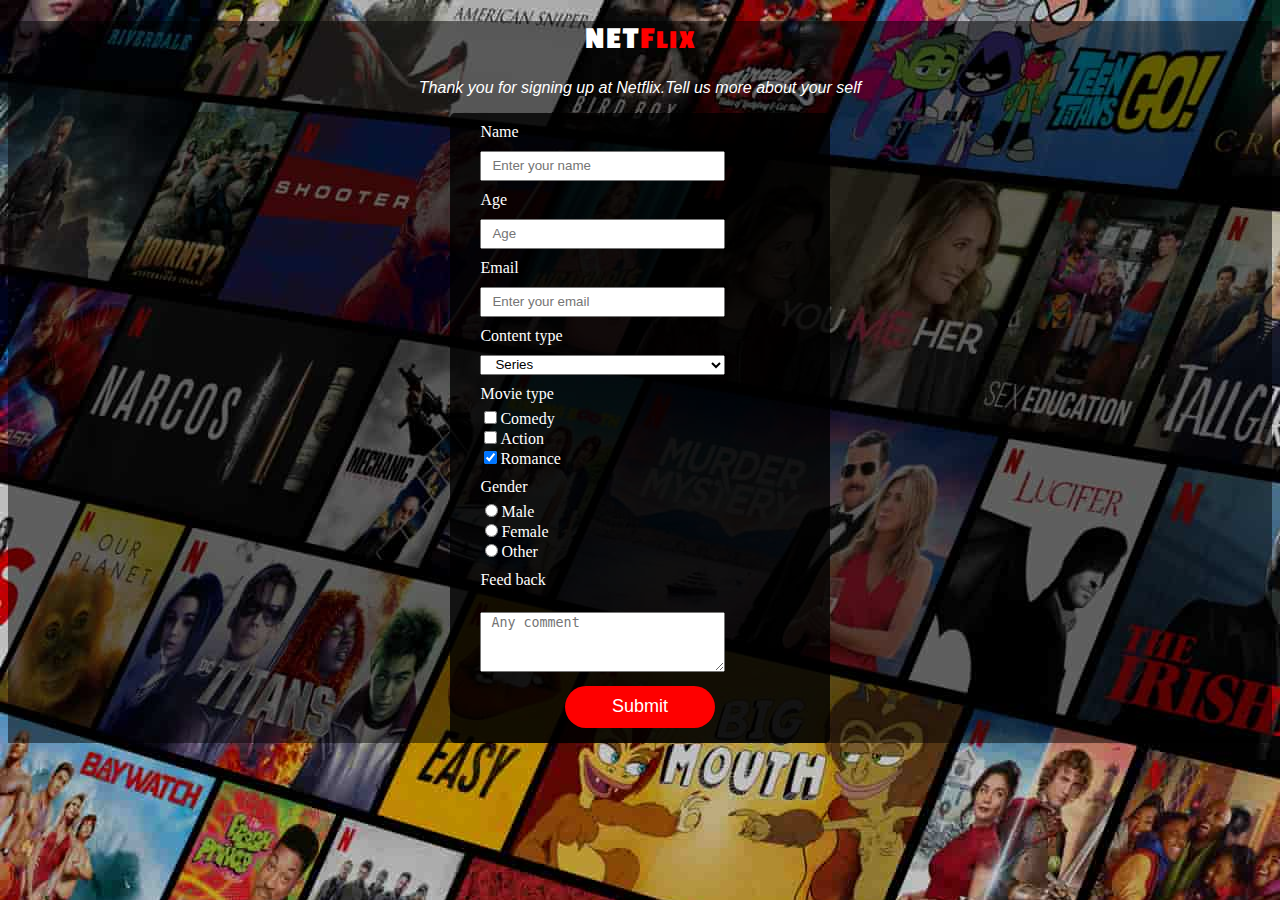
<file: index.html>
<!DOCTYPE html>
<html lang="en">
  <head>
    <meta charset="UTF-8" />
    <meta name="viewport" content="width=device-width, initial-scale=1.0" />
    <title>Survey Form</title>
    <link
      href="https://fonts.googleapis.com/css2?family=Passion+One:wght@400;700&family=Roboto&display=swap"
      rel="stylesheet"
    />
    <link rel="stylesheet" href="style.css" />
  </head>
  <body>
    <div id="container">
      <h1 id="title">
        NET<span style="color: #fe0000">F<small>LIX</small></span>
      </h1>
      <p id="description">
        Thank you for signing up at Netflix.Tell us more about your self
      </p>
      <form
        action="result.html"
        id="survey-form"
        name="myForm"
        onsubmit="return submitForm()"
      >
        <div class="box">
          <label for="fname">Name</label>
          <input
            type="text"
            id="fname"
            name="name"
            placeholder="Enter your name"
            value=""
          />
        </div>
        <div class="box">
          <label for="age">Age</label>
          <input type="text" id="age" name="age" placeholder="Age" />
        </div>
        <div class="box">
          <label for="email">Email</label>
          <input
            type="text"
            id="email"
            name="email"
            placeholder="Enter your email"
          /><br />
        </div>
        <div class="box">
          <label for="content">Content type</label>
          <select name="content-type" id="content">
            <option value="Movie">Movie</option>

            <option value="Series" selected>Series</option></select
          ><br />
        </div>
        <div class="box">
          <label for="movie">Movie type</label>
          <input type="checkbox" id="movie" name="movie" value="Comedy" />Comedy
          <br />
          <input
            type="checkbox"
            id="movie1"
            name="movie"
            value="Action"
          />Action <br />
          <input
            type="checkbox"
            id="movie2"
            name="movie"
            value="Romance"
            checked
          />Romance
        </div>
        <div class="box">
          <label for="gender">Gender</label>
          <input type="radio" name="gender" value="Male" />Male <br />
          <input type="radio" name="gender" value="Female" />Female <br />
          <input type="radio" name="gender" value="Other" />Other <br />
        </div>
        <div class="box">
          <label for="comments">Feed back</label><br />
          <textarea
            name="comments"
            id="comments"
            placeholder="Any comment"
          ></textarea>
        </div>
        <div id="submit"><input type="submit" value="Submit" /></div>
      </form>
    </div>
    <p id="submittedinfo"></p>
    <script>
      function submitForm(event) {
        let name1 = document.getElementById("fname").value;
        let name2 = document.getElementById("age").value;
        new_element = document.getElementById("submittedinfo");
        new_element.innerHTML = name1;
        if (name2 == "") {
          alert("Name must be filled out");
          return false;
        }
        event.preventDefault();
      }
    </script>
  </body>
</html>
</file>
<file: style.css>
* {
  box-sizing: border-box;
}
body {
  background-image: url(netflix.png);
  color: white;
}
#container {
  margin: auto;
  background-color: rgba(0, 0, 0, 0.5);
}
#title {
  text-align: center;
  letter-spacing: 2px;
  font-weight: 700;
  font-family: "Passion One", cursive;
}
#description {
  font-size: 16px;
  font-style: italic;
  font-family: sans-serif;
  text-align: center;
}
#survey-form {
  background-color: rgba(0, 0, 0, 0.8);
  width: 30%;
  border-radius: 5px;
  margin: auto;
}
.box {
  padding-top: 10px;
  padding-left: 30px;
}
.box label {
  display: block;
  margin-bottom: 5px;
}

#fname,
#age,
#email,
#content {
  margin-top: 5px;
  width: 70%;
  height: 30px;
  padding-left: 10px;
}
#content {
  height: 20px;
}
#comments {
  margin-top: 0px;
  width: 70%;
  height: 60px;
  padding-left: 10px;
}
#submit input {
  border: white;
  border-radius: 21px;
  width: 150px;
  height: 42px;
  color: white;
  background-color: #fe0000;
  cursor: pointer;
  margin-top: 10px;
  margin-bottom: 15px;
  font-size: 18px;
}
#submit {
  text-align: center;
}
#submit input:hover {
  background-color: white;
  color: black;
  transition: 0.5s;
  transform: scale(1.1);
}
</file>
